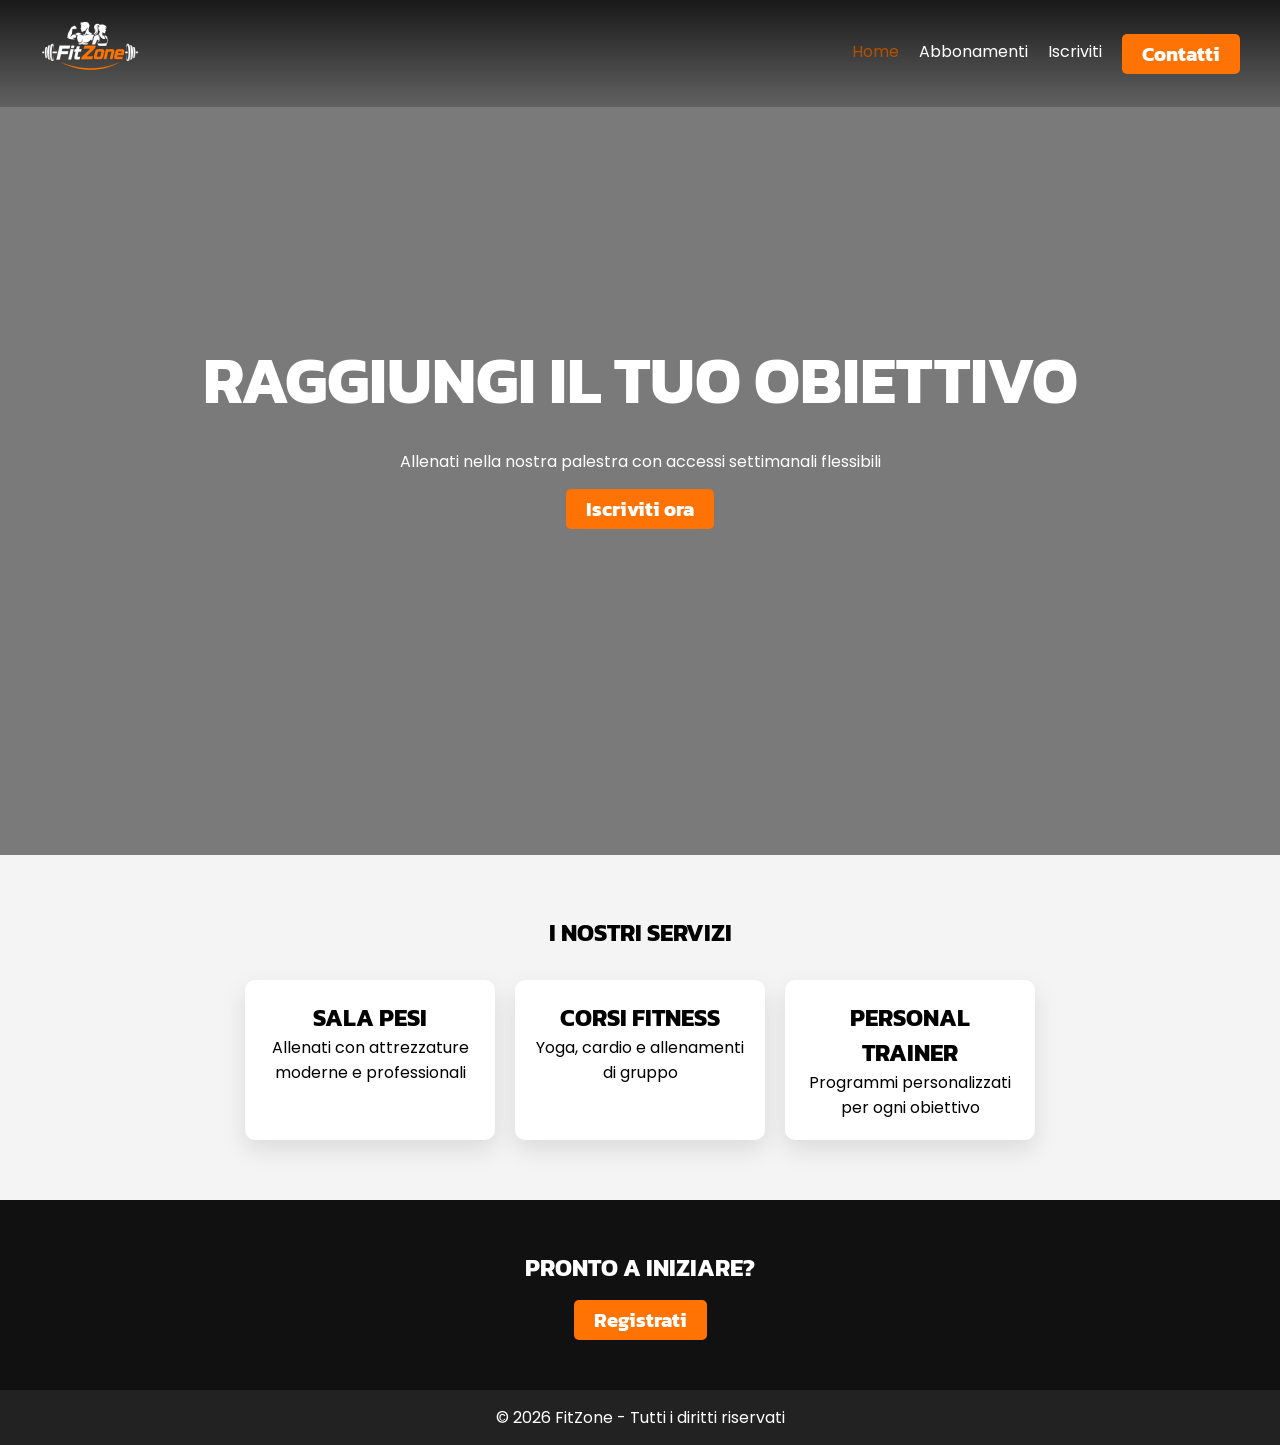
<file: index.html>
<!DOCTYPE html>
<html lang="it">
<head>
    <meta charset="UTF-8">
    <meta name="viewport" content="width=device-width, initial-scale=1.0">
    <title>FitZone</title>
    <link rel="stylesheet" href="style.css">
    <link rel="preconnect" href="https://fonts.googleapis.com">
    <link rel="preconnect" href="https://fonts.gstatic.com" crossorigin>
    <link href="https://fonts.googleapis.com/css2?family=Kanit:wght@400;500;700&family=Poppins:wght@300;400;500&display=swap" rel="stylesheet">
</head>
<body>

    <header>
        <nav class="navbar">
            <a class="logo" href="index.html"><img src="img/FitZone_Logo_FIX.png"></a>
            <ul>
                <li><a href="index.html" class="navbar_btn" id="current_page">Home</a></li>
                <li><a href="abbonamenti.html" class="navbar_btn">Abbonamenti</a></li>
                <li><a href="iscriviti.html" class="navbar_btn">Iscriviti</a></li>
                <li><a href="contatti.html" class="btn" class="navbar_btn">Contatti</a></li>
            </ul>
        </nav>
    </header>

    <section class="hero">
        <div class="hero-text">
            <h1>RAGGIUNGI IL TUO OBIETTIVO</h1>
            <p>Allenati nella nostra palestra con accessi settimanali flessibili</p>
            <a href="iscriviti.html" class="btn">Iscriviti ora</a>
        </div>
    </section>

    <section class="services">
        <h1>I nostri servizi</h1>
        <div class="cards">
            <div class="card">
                <h2>Sala pesi</h2>
                <p>Allenati con attrezzature moderne e professionali</p>
            </div>
            <div class="card">
                <h2>Corsi fitness</h2>
                <p>Yoga, cardio e allenamenti di gruppo</p>
            </div>
            <div class="card">
                <h2>Personal trainer</h2>
                <p>Programmi personalizzati per ogni obiettivo</p>
            </div>
            
        </div>
    </section>

    <section class="cta">
        <h2>Pronto a iniziare?</h2>
        <a href="iscriviti.html" class="btn">Registrati</a>
    </section>

    <footer>
        <p>© 2026 FitZone - Tutti i diritti riservati</p>
    </footer>

</body>
</html>
</file>
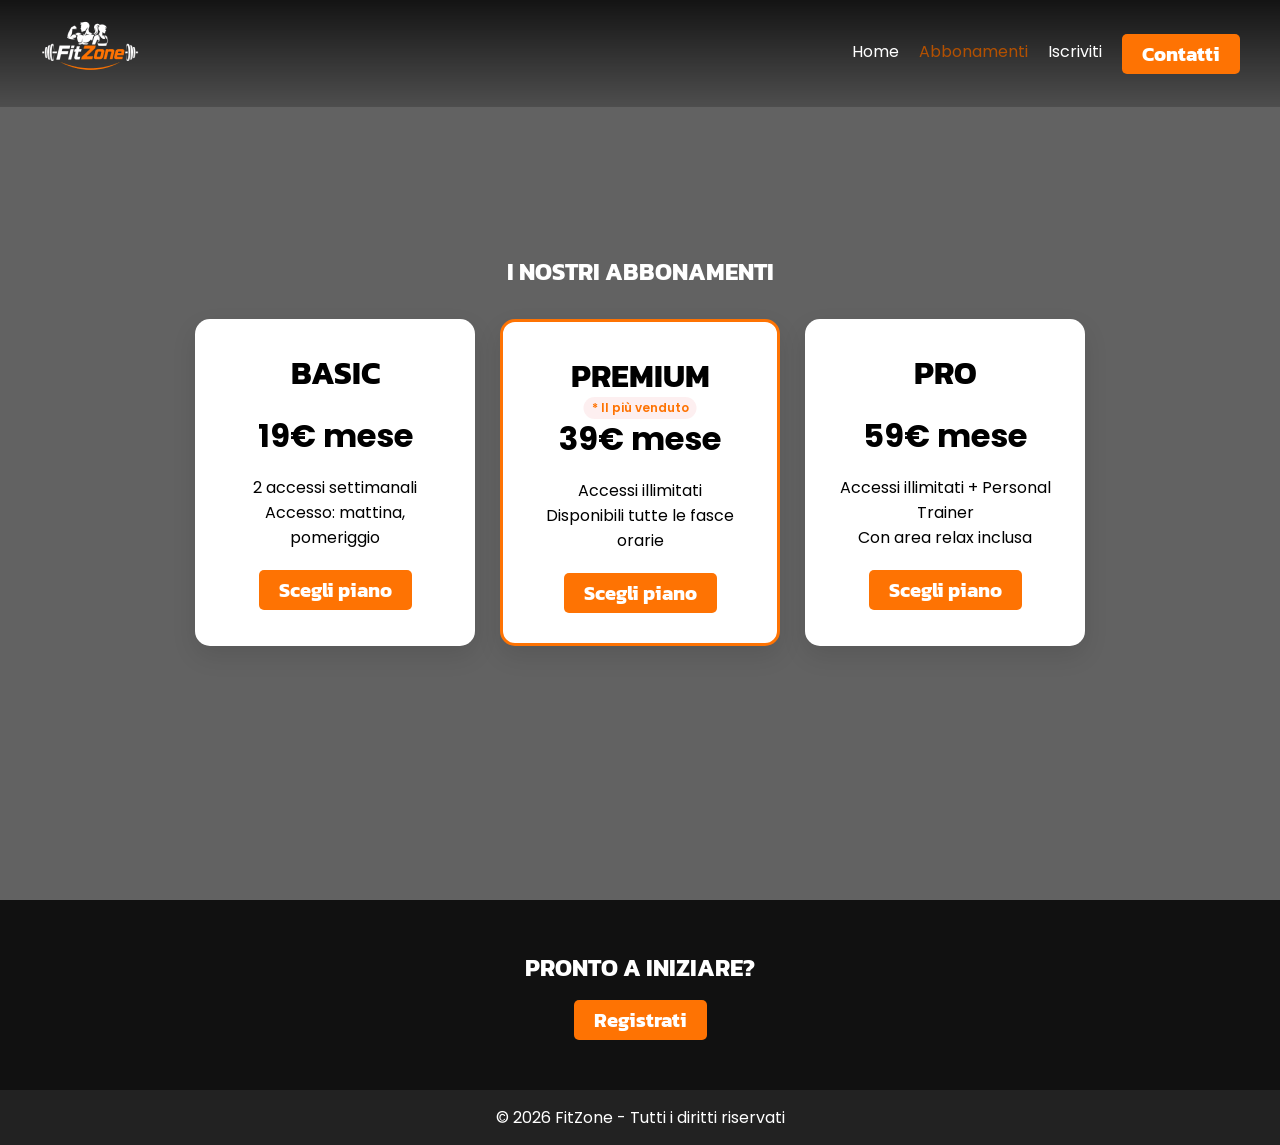
<file: abbonamenti.html>
<!DOCTYPE html>
<html lang="it">
<head>
    <meta charset="UTF-8">
    <meta name="viewport" content="width=device-width, initial-scale=1.0">
    <title>FitZone</title>
    <link rel="stylesheet" href="style.css">
    <link rel="preconnect" href="https://fonts.googleapis.com">
    <link rel="preconnect" href="https://fonts.gstatic.com" crossorigin>
    <link href="https://fonts.googleapis.com/css2?family=Kanit:wght@400;500;700&family=Poppins:wght@300;400;500&display=swap" rel="stylesheet">
</head>
<body>

    <header>
        <nav class="navbar">
            <a class="logo" href="index.html"><img src="img/FitZone_Logo_FIX.png"></a>
            <ul>
                <li><a href="index.html" class="navbar_btn">Home</a></li>
                <li><a href="abbonamenti.html" class="navbar_btn" id="current_page">Abbonamenti</a></li>
                <li><a href="iscriviti.html" class="navbar_btn">Iscriviti</a></li>
                <li><a href="contatti.html" class="btn" class="navbar_btn">Contatti</a></li>
            </ul>
        </nav>
    </header>

<section class="page-bg">
    <section class="pricing-section">
        <h2>I nostri abbonamenti</h2>

        <div class="pricing-cards">
            <div class="pricing-card">
                <h3>Basic</h3>
                <p class="price">19€ mese</p>
                <p>2 accessi settimanali</p>
                <p>Accesso: mattina, pomeriggio</p>
                <a href="iscriviti.html" class="btn">Scegli piano</a>
            </div>

            <div class="pricing-card featured">
                <h3>Premium</h3>
                <p class="price">39€ mese</p>
                <span class="best-seller">* Il più venduto</span>
                <p>Accessi illimitati</p>
                <p>Disponibili tutte le fasce orarie</p>
                <a href="iscriviti.html" class="btn">Scegli piano</a>
            </div>

            <div class="pricing-card">
                <h3>Pro</h3>
                <p class="price">59€ mese</p>
                <p>Accessi illimitati + Personal Trainer</p>
                <p>Con area relax inclusa</p>
                <a href="iscriviti.html" class="btn">Scegli piano</a>
            </div>
        </div>
    </section>
</section>

    <section class="cta">
        <h2>Pronto a iniziare?</h2>
        <a href="iscriviti.html" class="btn">Registrati</a>
    </section>

    <footer>
        <p>© 2026 FitZone - Tutti i diritti riservati</p>
    </footer>

</body>
</html>
</file>
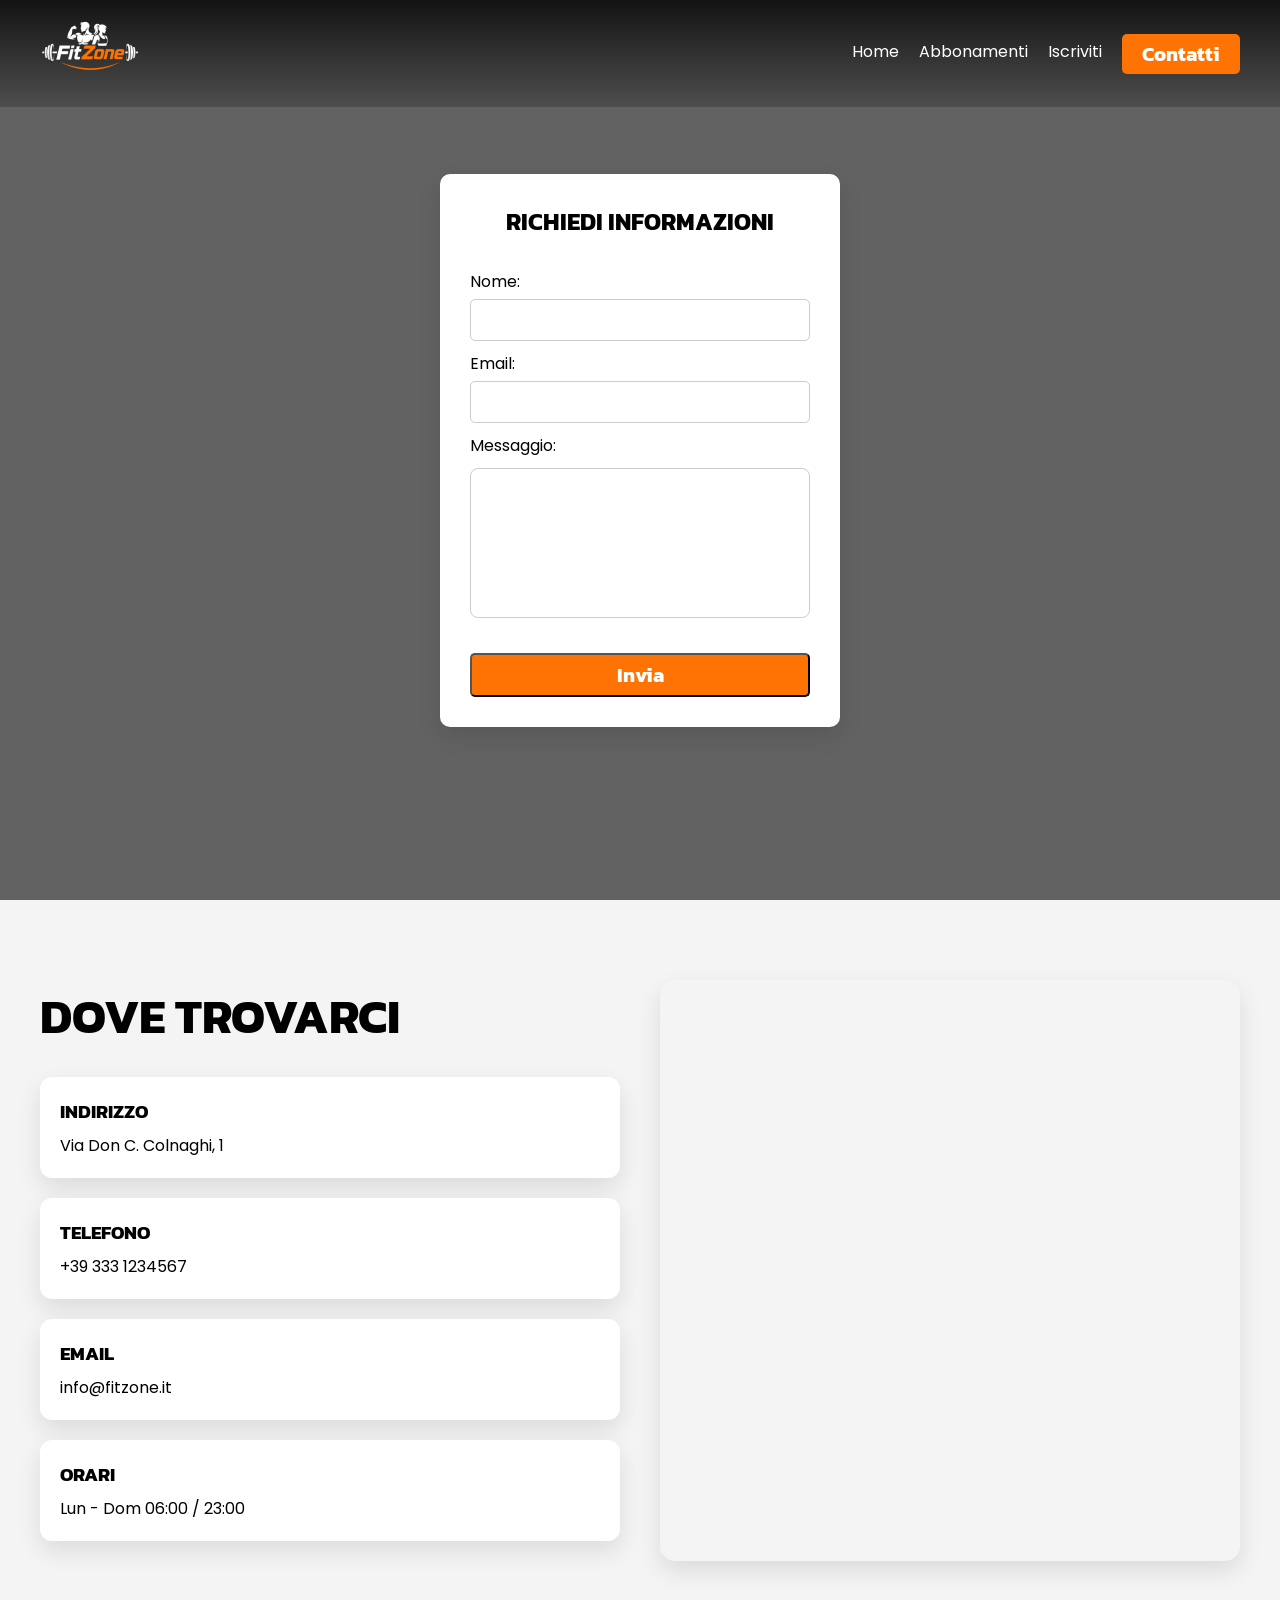
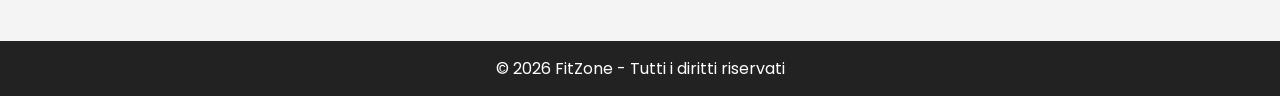
<file: contatti.html>
<!DOCTYPE html>
<html lang="it">
<head>
    <meta charset="UTF-8">
    <meta name="viewport" content="width=device-width, initial-scale=1.0">
    <title>FitZone</title>
    <link rel="stylesheet" href="style.css">
    <link rel="preconnect" href="https://fonts.googleapis.com">
    <link rel="preconnect" href="https://fonts.gstatic.com" crossorigin>
    <link href="https://fonts.googleapis.com/css2?family=Kanit:wght@400;500;700&family=Poppins:wght@300;400;500&display=swap" rel="stylesheet">
</head>
<body>

    <header>
        <nav class="navbar">
            <a class="logo" href="index.html"><img src="img/FitZone_Logo_FIX.png"></a>
            <ul>
                <li><a href="index.html" class="navbar_btn">Home</a></li>
                <li><a href="abbonamenti.html" class="navbar_btn">Abbonamenti</a></li>
                <li><a href="iscriviti.html" class="navbar_btn">Iscriviti</a></li>
                <li><a href="contatti.html" class="btn" class="navbar_btn" >Contatti</a></li>
            </ul>
        </nav>
    </header>

<section class="page-bg">
    <section class="form-section">
        <h2>Richiedi informazioni</h2>
        
        <form class="contact-form">
            <label>Nome:</label>
            <input type="text" required>

            <label>Email:</label>
            <input type="email" required>

            <label>Messaggio:</label>
            <textarea ></textarea>
            <button class="btn">Invia</button>
        </form>
    </section>

</section>

<section class="contact-details">
    <div class="contact-container">

        <div class="contact-left">
            <h2>Dove trovarci</h2>

            <div class="info-box">
                <h3>Indirizzo</h3>
                <p>Via Don C. Colnaghi, 1</p>
            </div>

            <div class="info-box">
                <h3>Telefono</h3>
                <p>+39 333 1234567</p>
            </div>

            <div class="info-box">
                <h3>Email</h3>
                <p>info@fitzone.it</p>
            </div>

            <div class="info-box">
                <h3>Orari</h3>
                <p>Lun - Dom 06:00 / 23:00</p>
            </div>
        </div>

        <div class="contact-right">
            <iframe 
                class="gmap_iframe"
                src="https://maps.google.com/maps?width=652&amp;height=345&amp;hl=en&amp;q=Via don carlo colnaghi 1 lissone&amp;t=&amp;z=16&amp;ie=UTF8&amp;iwloc=B&amp;output=embed">
            </iframe>
        </div>

    </div>
</section>

    <footer>
        <p>© 2026 FitZone - Tutti i diritti riservati</p>
    </footer>

</body>
</html>
</file>
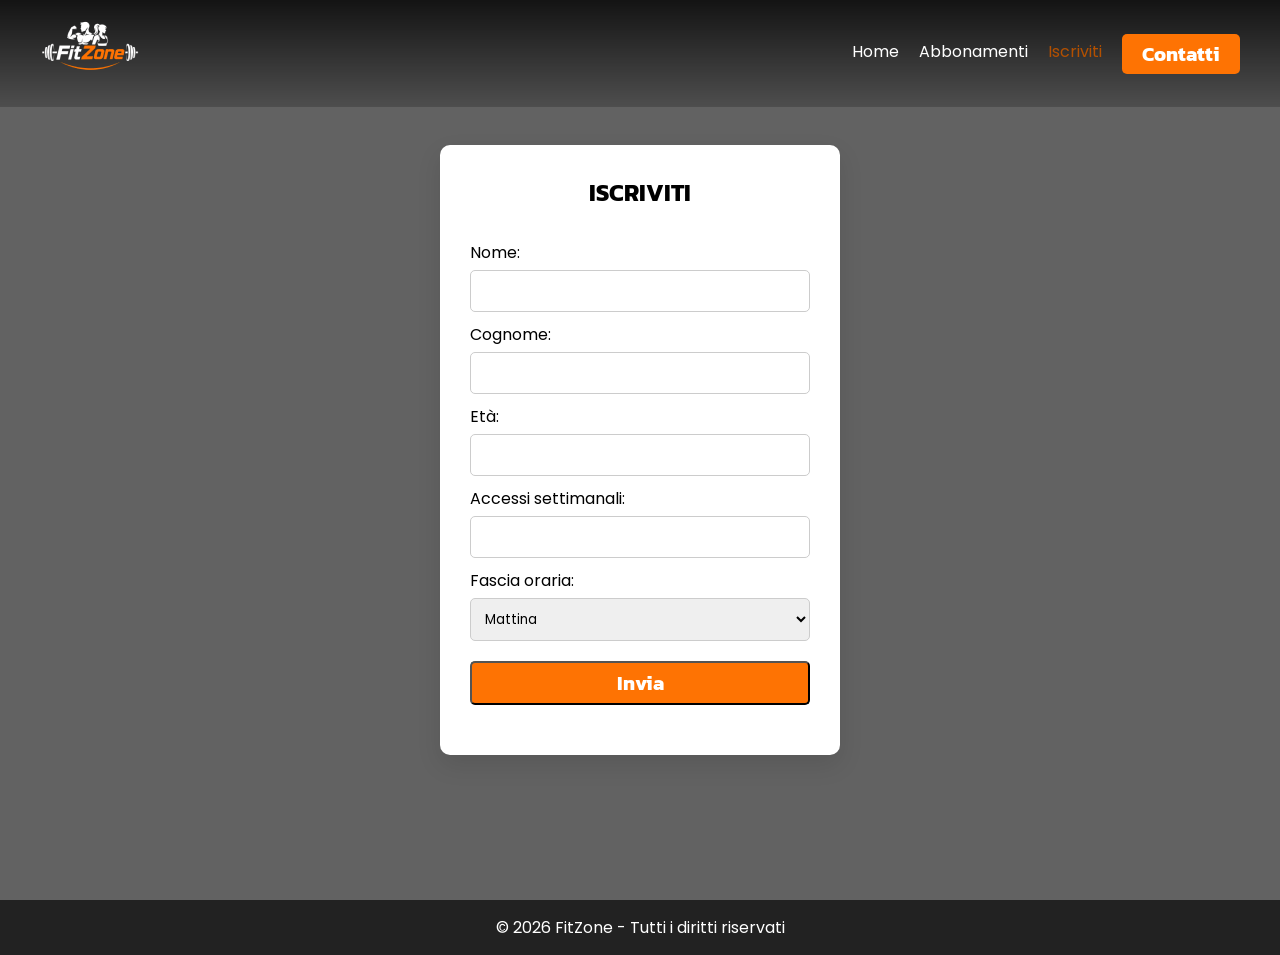
<file: iscriviti.html>
<!DOCTYPE html>
<html lang="it">
<head>
    <meta charset="UTF-8">
    <meta name="viewport" content="width=device-width, initial-scale=1.0">
    <title>FitZone</title>
    <link rel="stylesheet" href="style.css">
    <link rel="preconnect" href="https://fonts.googleapis.com">
    <link rel="preconnect" href="https://fonts.gstatic.com" crossorigin>
    <link href="https://fonts.googleapis.com/css2?family=Kanit:wght@400;500;700&family=Poppins:wght@300;400;500&display=swap" rel="stylesheet">
</head>
<body>

    <header>
        <nav class="navbar">
            <a class="logo" href="index.html"><img src="img/FitZone_Logo_FIX.png"></a>
            <ul>
                <li><a href="index.html" class="navbar_btn" >Home</a></li>
                <li><a href="abbonamenti.html" class="navbar_btn">Abbonamenti</a></li>
                <li><a href="iscriviti.html" class="navbar_btn" id="current_page">Iscriviti</a></li>
                <li><a href="contatti.html" class="btn" class="navbar_btn">Contatti</a></li>
            </ul>
        </nav>
    </header>
    <section class="page-bg">
        <section class="form-section">
            <h2>Iscriviti</h2>

            <form id="formPalestra">
                <label>Nome:</label>
                <input type="text" id="nome" required>
                
                <label>Cognome:</label>
                <input type="text" id="cognome" required>

                <label>Età:</label>
                <input type="number" id="eta" required>

                <label>Accessi settimanali:</label>
                <input type="number" id="accessi" required>

                <label>Fascia oraria:</label>
                <select id="fascia">
                    <option value="1">Mattina</option>
                    <option value="2">Pomeriggio</option>
                    <option value="3">Sera</option>
                </select>

                <button type="submit" class="btn">Invia</button>
            </form>

            <p id="limitazioni"></p>
            <p id="messaggio"></p>
        </section>
    </section>

    <footer>
        <p>© 2026 FitZone - Tutti i diritti riservati</p>
    </footer>

<script>
document.getElementById("formPalestra").addEventListener("submit", function(e) {
    e.preventDefault();

    let nome = document.getElementById("nome").value;
    let eta = parseInt(document.getElementById("eta").value);
    let accessi = parseInt(document.getElementById("accessi").value);
    let fascia = parseInt(document.getElementById("fascia").value);

    let messaggio = "";
    let limitazioni = "";

    if (accessi < 1 || accessi > 7) {
        messaggio = "Pacchetto non valido";
    } 
    else if (eta < 14) {
        messaggio = "Accesso non consentito, Età insufficente";
    } 
    else if (accessi < 3 && fascia === 3) {
        messaggio = "Fascia serale richiede almeno 3 accessi settimanali.";
    } 
    else if (eta < 16) {
        limitazioni = "Limitazione: Sala pesi non consentito.";
        messaggio = "Iscrizione accettata, Benvenuto <b>" + nome + "</b>!";
    }
    else {
        messaggio = "Iscrizione accettata, Benvenuto <b>" + nome + "</b>!";
    }
    

    document.getElementById("limitazioni").innerText = limitazioni;
    document.getElementById("messaggio").innerHTML = messaggio;
});
</script>


</body>
</html>
</file>
<file: style.css>
* {
    margin: 0;
    padding: 0;
    box-sizing: border-box;
    font-family: 'Poppins', sans-serif;
}
h1,h2,h3 {
    font-family: 'Kanit', sans-serif;
    text-transform: uppercase;
}

body {
    background-color: #f4f4f4;
}

.navbar {
    position: fixed;
    width: 100%;
    display: flex;
    justify-content: space-between;
    align-items: center;
    background: 
            linear-gradient(rgba(0, 0, 0, 0.8), rgba(0, 0, 0, 0.2));
    color: white;
    padding: 0px 40px;
}

.navbar ul {
    list-style: none;
    display: flex;
}

.navbar ul li {
    margin-left: 20px;
}

.navbar ul li a {
    color: white;
    text-decoration: none;
}

.navbar_btn:hover {
    transition: 0.2s;
    color: #b35000;
    text-decoration: none;
}

#current_page {
    color: #b35000;
}


.btn:hover {
    transition: 0.2s;
    padding: 5px 20px;
    background: #b35000;
    color: white;
    text-decoration: none;
    border-radius: 5px;
}

.hero {
    height: 95vh;
    background: 
        linear-gradient(rgba(0, 0, 0, 0.5), rgba(0, 0, 0, 0.5)),
        url('https://images.unsplash.com/photo-1558611848-73f7eb4001a1') no-repeat center/cover;
    display: flex;
    align-items: center;
    justify-content: center;
    color: rgb(255, 255, 255);
    text-align: center;
    background-attachment: fixed;
}

.hero-text h1 {
    font-size: 65px;
}

.hero-text p {
    margin: 20px 0;
}

.page-bg {
    min-height: 100vh;
    background: 
        linear-gradient(rgba(0,0,0,0.6), rgba(0,0,0,0.6)),
        url('https://images.unsplash.com/photo-1558611848-73f7eb4001a1') no-repeat center/cover;
    display: flex;
    justify-content: center;
    align-items: center;
    background-attachment: fixed;
}

.form-section {
    max-width: 400px;
    width: 100%;
    margin: 60px auto;
    background: white;
    padding: 30px;
    border-radius: 10px;
    box-shadow: 0 10px 25px rgba(0,0,0,0.1);
    text-align: center;
}

.form-section h2 {
    margin-bottom: 20px;
}

form {
    display: flex;
    flex-direction: column;
}

form label {
    text-align: left;
    margin-top: 10px;
}

form input, form select {
    padding: 10px;
    margin-top: 5px;
    border-radius: 5px;
    border: 1px solid #ccc;
}

form button {
    margin-top: 20px;
}

#limitazioni{
    margin-top: 20px;
    font-weight: bold;
    color:#fe7303;
}

#messaggio{
    margin-top: 20px;
}

.btn {
    font-family: 'Kanit', sans-serif;
    font-weight: bold;
    font-size: 20px;
    padding: 5px 20px;
    background: #fe7303;
    color: white;
    text-decoration: none;
    border-radius: 5px;
}


.services {
    padding: 60px 20px;
    text-align: center;
}

.cards {
    display: flex;
    justify-content: center;
    margin-top: 30px;
    gap: 20px;
}

.card {
    background: white;
    padding: 20px;
    border-radius: 10px;
    width: 250px;
    box-shadow: 0 10px 25px rgba(0, 0, 0, 0.1);
}

.pricing-section {
    text-align: center;
    padding: 60px 20px;
}

.pricing-section h2{
    color: white;
}

.pricing-cards {
    display: flex;
    justify-content: center;
    gap: 25px;
    margin-top: 30px;
    flex-wrap: wrap;
}

.pricing-card {
    background: white;
    padding: 30px;
    width: 280px;
    border-radius: 15px;
    box-shadow: 0 10px 25px rgba(0,0,0,0.1);
}

.pricing-card .btn {
    display: inline-block;
    margin-top: 20px;
}

.pricing-card h3 {
    font-size: 2rem;
}

.price {
    font-size: 2rem;
    margin: 15px 0;
    font-weight: bold;
}

.featured{
    border: 3px solid #fe7303;
    position: relative;
}


.best-seller {
    position: absolute;
    left: 50%;
    transform: translateX(-50%);
    top: 75px;
    font-size: 0.75rem;
    font-weight: 600;
    color: #fe7303;
    background: rgba(230, 57, 70, 0.08);
    padding: 2px 8px;
    border-radius: 20px;
}

.contact-form textarea {
    width: 100%;
    height: 150px;
    padding: 10px;
    margin-top: 10px;
    margin-bottom: 15px;
    border-radius: 8px;
    border: 1px solid #ccc;
    resize: none;
}

.contact-details {
    padding: 80px 20px;
}

.contact-container {
    max-width: 1200px;
    margin: auto;
    display: flex;
    gap: 40px;
    align-items: stretch;
    justify-content: center;
    flex-wrap: wrap;
}

.contact-left {
    flex: 1;
    min-width: 320px;
}

.contact-left h2 {
    margin-bottom: 25px;
    font-size: 3rem;
}

.info-box {
    background: white;
    padding: 20px;
    border-radius: 12px;
    margin-bottom: 20px;
    box-shadow: 0 10px 25px rgba(0,0,0,0.1);
}

.info-box h3 {
    margin-bottom: 8px;
}

.contact-right {
    flex: 1;
    min-width: 320px;
}

.gmap_iframe {
    width: 100%;
    height: 100%;
    min-height: 500px;
    border: 0;
    border-radius: 15px;
    box-shadow: 0 10px 25px rgba(0,0,0,0.1);
}

.cta {
    background: #111;
    color: white;
    text-align: center;
    padding: 50px;
}

.cta .btn {
    margin-top: 15px;
    display: inline-block;
}


footer {
    background: #222;
    color: white;
    text-align: center;
    padding: 15px;
}
</file>
